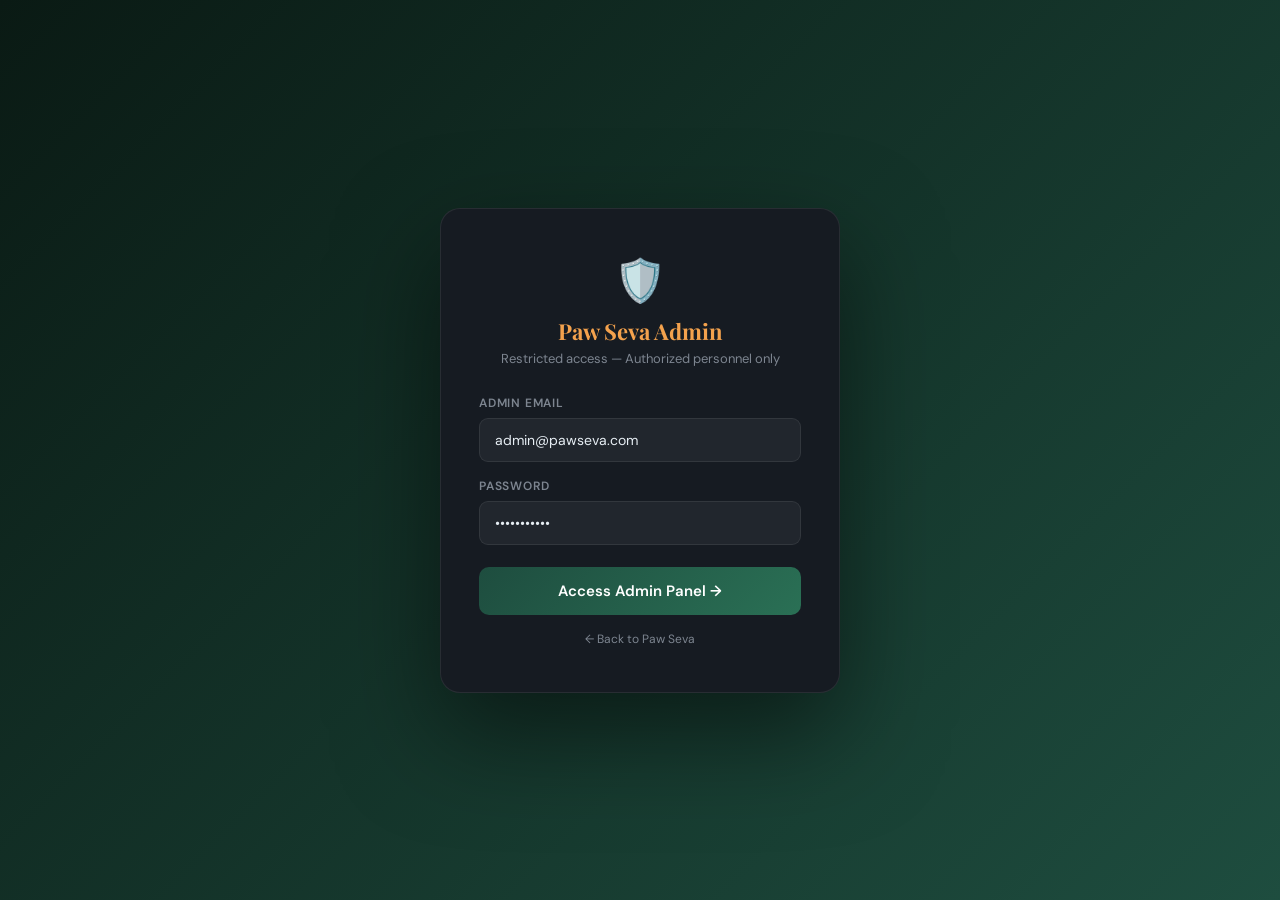
<file: HTML/admin.html>
<!doctype html>
<html lang="en">
  <head>
    <meta charset="UTF-8" />
    <meta name="viewport" content="width=device-width, initial-scale=1.0" />
    <title>Paw Seva — Admin Panel</title>
    <link
      rel="stylesheet"
      href="https://cdnjs.cloudflare.com/ajax/libs/font-awesome/6.5.1/css/all.min.css"
    />
    <link
      rel="icon"
      href="data:image/svg+xml,<svg xmlns='http://www.w3.org/2000/svg' viewBox='0 0 100 100'><text y='.9em' font-size='90'>🐾</text></svg>"
    />
    <link rel="stylesheet" href="../CSS/admin.css" />
  </head>
  <body>
    <!-- ===== LOGIN SCREEN ===== -->
    <div class="login-screen" id="loginScreen">
      <div class="login-box">
        <div class="login-logo">
          <div class="paw">🛡️</div>
          <h2>Paw Seva Admin</h2>
          <p>Restricted access — Authorized personnel only</p>
        </div>
        <div class="field">
          <label>Admin Email</label>
          <input
            type="email"
            id="a_email"
            placeholder="admin@pawseva.com"
            value="admin@pawseva.com"
          />
        </div>
        <div class="field">
          <label>Password</label>
          <input
            type="password"
            id="a_pass"
            placeholder="Enter admin password"
            value="***********"
          />
        </div>
        <div id="a_error" class="login-error"></div>
        <button
          class="btn-admin-login"
          id="a_loginBtn"
          onclick="doAdminLogin()"
        >
          Access Admin Panel →
        </button>
        <p style="text-align: center; margin-top: 12px">
          <a
            href="index.html"
            style="color: #7d8590; font-size: 12px; text-decoration: none"
            >← Back to Paw Seva</a
          >
        </p>
      </div>
    </div>

    <!-- ===== ADMIN LAYOUT ===== -->
    <div
      class="admin-layout"
      id="adminLayout"
      style="display: none; width: 100%; min-height: 100vh"
    >
      <!-- SIDEBAR -->
      <aside class="sidebar">
        <div class="sidebar-logo">
          🐾 <span>Paw Seva</span>
          <div class="admin-badge">Admin</div>
        </div>

        <nav class="sidebar-nav">
          <a href="#" class="active" onclick="showSection('dashboard', this)"
            ><span class="icon">📊</span> Dashboard</a
          >
          <a href="#" onclick="showSection('rescues', this)"
            ><span class="icon">🚨</span> Rescue Requests</a
          >
          <a href="#" onclick="showSection('donations', this)"
            ><span class="icon">💰</span> Donations</a
          >
          <a href="#" onclick="showSection('volunteers', this)"
            ><span class="icon">🦸</span> Volunteers</a
          >
          <a href="#" onclick="showSection('feeding', this)"
            ><span class="icon">📍</span> Feeding Spots</a
          >
          <a href="#" onclick="showSection('ngo', this)"
            ><span class="icon">🏥</span> NGO Partners</a
          >
          <a href="#" onclick="showSection('campaigns', this)"
            ><span class="icon">📢</span> Campaigns</a
          >
          <a href="#" onclick="showSection('community', this)"
            ><span class="icon">📸</span> Community Posts</a
          >
          <a href="#" onclick="showSection('settings', this)"
            ><span class="icon">⚙️</span> Settings</a
          >
          <a href="dashboard.html" style="color: rgba(255, 255, 255, 0.45)"
            ><span class="icon">👤</span> User View</a
          >
        </nav>

        <div class="sidebar-footer">
          <div class="admin-info">
            <div class="admin-avatar" id="adminAvatar">P</div>
            <div>
              <div class="admin-name" id="adminName">Prakash</div>
              <div class="admin-role">Super Admin</div>
            </div>
          </div>
          <button class="btn-logout-side" onclick="doAdminLogout()">
            → Logout
          </button>
        </div>
      </aside>

      <!-- MAIN -->
      <div class="main">
        <!-- TOPBAR -->
        <header class="topbar">
          <div>
            <div class="topbar-title" id="topbarSectionTitle">
              Admin Dashboard
            </div>
            <div class="topbar-sub">
              Paw Seva Control Center ·
              <span id="lastUpdated">Last updated just now</span>
            </div>
          </div>
          <div class="topbar-right">
            <button
              class="icon-btn"
              title="Notifications"
              onclick="showToast('3 new rescue alerts! 🚨')"
            >
              🔔<span class="notif-dot"></span>
            </button>
            <button
              class="icon-btn"
              title="Refresh data"
              onclick="refreshAll()"
            >
              🔄
            </button>
            <button
              class="icon-btn"
              title="Settings"
              onclick="showSection('settings', null)"
            >
              ⚙️
            </button>
            <div
              style="
                width: 34px;
                height: 34px;
                border-radius: 8px;
                background: linear-gradient(135deg, #1e4d3f, #2a7055);
                display: flex;
                align-items: center;
                justify-content: center;
                color: white;
                font-weight: 700;
                font-size: 14px;
                cursor: pointer;
              "
              id="topbarAvatar"
            >
              P
            </div>
          </div>
        </header>

        <!-- CONTENT -->
        <div class="content">
          <!-- ===== SECTION: DASHBOARD ===== -->
          <div id="section-dashboard">
            <div class="stats-grid">
              <div class="stat-card">
                <div class="stat-icon green">🐾</div>
                <div>
                  <div class="stat-val" id="stat_animals">...</div>
                  <div class="stat-label">Total Rescues</div>
                </div>
              </div>
              <div class="stat-card">
                <div class="stat-icon orange">🚨</div>
                <div>
                  <div class="stat-val" id="stat_rescues">...</div>
                  <div class="stat-label">Active Rescues</div>
                </div>
              </div>
              <div class="stat-card">
                <div class="stat-icon blue">🦸</div>
                <div>
                  <div class="stat-val" id="stat_volunteers">...</div>
                  <div class="stat-label">Volunteers</div>
                </div>
              </div>
              <div class="stat-card">
                <div class="stat-icon green">💰</div>
                <div>
                  <div class="stat-val" id="stat_donations">...</div>
                  <div class="stat-label">Total Donations</div>
                </div>
              </div>
            </div>

            <div class="panel">
              <div class="panel-header">
                <span class="panel-title">🚨 Recent Rescue Requests</span
                ><span class="badge live">Live</span>
              </div>
              <table>
                <thead>
                  <tr>
                    <th>ID</th>
                    <th>Description</th>
                    <th>Location</th>
                    <th>Reported</th>
                    <th>Status</th>
                    <th>Actions</th>
                  </tr>
                </thead>
                <tbody id="requestsBodyDash"></tbody>
              </table>
            </div>

            <div class="two-col">
              <div class="panel">
                <div class="panel-header">
                  <span class="panel-title">⚡ Quick Actions</span>
                </div>
                <div class="quick-actions">
                  <div class="q-action" onclick="quickAction('campaign')">
                    <span class="icon">📢</span
                    ><span class="label">New Campaign</span>
                  </div>
                  <div class="q-action" onclick="quickAction('alert')">
                    <span class="icon">📣</span
                    ><span class="label">Send Alert</span>
                  </div>
                  <div class="q-action" onclick="quickAction('report')">
                    <span class="icon">📄</span
                    ><span class="label">Export Report</span>
                  </div>
                  <div class="q-action" onclick="quickAction('dispatch')">
                    <span class="icon">🚑</span
                    ><span class="label">Dispatch Team</span>
                  </div>
                  <div class="q-action" onclick="showSection('settings', null)">
                    <span class="icon">⚙️</span
                    ><span class="label">Settings</span>
                  </div>
                  <div
                    class="q-action"
                    onclick="showSection('community', null)"
                  >
                    <span class="icon">📸</span
                    ><span class="label">Community Posts</span>
                  </div>
                </div>
              </div>
              <div class="panel">
                <div class="panel-header">
                  <span class="panel-title">📈 Weekly Rescues</span>
                </div>
                <div class="mini-chart">
                  <div class="chart-bars">
                    <div class="bar" style="height: 0"></div>
                    <div class="bar" style="height: 0"></div>
                    <div class="bar" style="height: 0"></div>
                    <div class="bar" style="height: 0"></div>
                    <div class="bar" style="height: 0"></div>
                    <div class="bar" style="height: 0"></div>
                    <div class="bar" style="height: 0"></div>
                  </div>
                  <div class="bar-labels">
                    <div class="bar-label">Mon</div>
                    <div class="bar-label">Tue</div>
                    <div class="bar-label">Wed</div>
                    <div class="bar-label">Thu</div>
                    <div class="bar-label">Fri</div>
                    <div class="bar-label">Sat</div>
                    <div class="bar-label">Sun</div>
                  </div>
                  <p
                    id="feedingStatText"
                    style="
                      text-align: center;
                      font-size: 11px;
                      color: #7d8590;
                      margin-top: 10px;
                    "
                  ></p>
                </div>
              </div>
            </div>
          </div>

          <!-- ===== SECTION: RESCUES ===== -->
          <div id="section-rescues" style="display: none">
            <div class="panel">
              <div class="panel-header">
                <span class="panel-title">🚨 All Rescue Requests</span>
                <div style="display: flex; gap: 10px; align-items: center">
                  <select
                    class="filter-select"
                    onchange="filterRescues(this.value)"
                  >
                    <option value="all">All Status</option>
                    <option value="pending">Pending</option>
                    <option value="active">Active</option>
                    <option value="resolved">Resolved</option>
                  </select>
                  <span class="badge live">Live</span>
                </div>
              </div>
              <table>
                <thead>
                  <tr>
                    <th>ID</th>
                    <th>Description</th>
                    <th>Location</th>
                    <th>Reported By</th>
                    <th>Reported</th>
                    <th>Status</th>
                    <th>Actions</th>
                  </tr>
                </thead>
                <tbody id="requestsBody"></tbody>
              </table>
            </div>
          </div>

          <!-- ===== SECTION: DONATIONS ===== -->
          <div id="section-donations" style="display: none">
            <div class="stats-grid" style="margin-bottom: 20px">
              <div class="stat-card">
                <div class="stat-icon green">💰</div>
                <div>
                  <div class="stat-val" id="d_total">₹0</div>
                  <div class="stat-label">Total Raised</div>
                </div>
              </div>
              <div class="stat-card">
                <div class="stat-icon orange">📅</div>
                <div>
                  <div class="stat-val" id="d_month">₹0</div>
                  <div class="stat-label">This Month</div>
                </div>
              </div>
              <div class="stat-card">
                <div class="stat-icon blue">🧾</div>
                <div>
                  <div class="stat-val" id="d_count">0</div>
                  <div class="stat-label">Transactions</div>
                </div>
              </div>
            </div>
            <div class="panel">
              <div class="panel-header">
                <span class="panel-title">💰 All Donations</span
                ><span class="badge live">Live</span>
              </div>
              <table>
                <thead>
                  <tr>
                    <th>Donor</th>
                    <th>Amount</th>
                    <th>Campaign</th>
                    <th>Date</th>
                    <th>Status</th>
                  </tr>
                </thead>
                <tbody id="donationsBody"></tbody>
              </table>
            </div>
          </div>
          <!-- CHANGE v3: Search bar + role filter + City/Email columns added -->
          <div id="section-volunteers" style="display: none">
            <div class="panel">
              <div class="panel-header">
                <span class="panel-title">🦸 All Users & Volunteers</span>
              </div>

              <!-- Search bar -->
              <div
                style="
                  display: flex;
                  gap: 10px;
                  padding: 14px 22px;
                  flex-wrap: wrap;
                  align-items: center;
                  border-bottom: 1px solid var(--border);
                "
              >
                <input
                  type="text"
                  id="userSearchInput"
                  placeholder="🔍 Search by name, phone, or city..."
                  oninput="
                    loadUsersFull(
                      this.value,
                      document.getElementById('userRoleFilter').value,
                    )
                  "
                  style="
                    flex: 1;
                    min-width: 200px;
                    padding: 9px 14px;
                    background: var(--dark3);
                    border: 1px solid var(--border);
                    border-radius: 8px;
                    color: var(--text);
                    font-family: &quot;DM Sans&quot;, sans-serif;
                    font-size: 13px;
                    outline: none;
                    transition: border-color 0.2s;
                  "
                  onfocus="this.style.borderColor = 'var(--green-light)'"
                  onblur="this.style.borderColor = 'var(--border)'"
                />
                <select
                  id="userRoleFilter"
                  class="filter-select"
                  onchange="
                    loadUsersFull(
                      document.getElementById('userSearchInput').value,
                      this.value,
                    )
                  "
                >
                  <option value="all">All Roles</option>
                  <option value="Volunteer">Volunteers</option>
                  <option value="Donor">Donors</option>
                  <option value="Feeder">Feeders</option>
                  <option value="NGO">NGO</option>
                </select>
              </div>

              <table>
                <thead>
                  <tr>
                    <th>Name</th>
                    <th>Role</th>
                    <th>Phone</th>
                    <th>City</th>
                    <th>Email</th>
                    <th>Joined</th>
                    <th>Status</th>
                    <th>Actions</th>
                  </tr>
                </thead>
                <tbody id="volunteersBody"></tbody>
              </table>
            </div>
          </div>
          <!-- ===== SECTION: FEEDING SPOTS ===== -->
          <div id="section-feeding" style="display: none">
            <div class="panel">
              <div class="panel-header">
                <span class="panel-title">📍 Feeding Spots & Logs</span
                ><span class="badge live">Live</span>
              </div>
              <table>
                <thead>
                  <tr>
                    <th>Feeder</th>
                    <th>Location</th>
                    <th>Animals Fed</th>
                    <th>Food Given</th>
                    <th>Date</th>
                  </tr>
                </thead>
                <tbody id="feedingBody"></tbody>
              </table>
            </div>
          </div>

          <!-- ===== SECTION: NGO PARTNERS ===== -->
          <div id="section-ngo" style="display: none">
            <div class="panel">
              <div class="panel-header">
                <span class="panel-title">🏥 NGO Partners</span>
              </div>
              <div style="padding: 30px; text-align: center; color: #7d8590">
                <div style="font-size: 42px; margin-bottom: 12px">🏥</div>
                <p style="font-size: 15px; margin-bottom: 8px">
                  NGO Partner Management
                </p>
                <p style="font-size: 13px">
                  48 NGOs currently partnered across 12 cities.
                </p>
                <button
                  onclick="quickAction('ngo')"
                  style="
                    margin-top: 16px;
                    padding: 9px 20px;
                    background: rgba(47, 170, 112, 0.15);
                    border: 1px solid rgba(47, 170, 112, 0.3);
                    color: #2faa70;
                    border-radius: 8px;
                    cursor: pointer;
                    font-family: &quot;DM Sans&quot;, sans-serif;
                    font-weight: 600;
                  "
                >
                  + Add NGO Partner
                </button>
              </div>
            </div>
          </div>

          <!-- ===== SECTION: CAMPAIGNS ===== -->
          <div id="section-campaigns" style="display: none">
            <div class="panel">
              <div class="panel-header">
                <span class="panel-title">📢 Active Campaigns</span>
                <button
                  onclick="quickAction('campaign')"
                  style="
                    padding: 7px 16px;
                    background: rgba(47, 170, 112, 0.15);
                    border: 1px solid rgba(47, 170, 112, 0.3);
                    color: #2faa70;
                    border-radius: 8px;
                    cursor: pointer;
                    font-family: &quot;DM Sans&quot;, sans-serif;
                    font-weight: 600;
                    font-size: 13px;
                  "
                >
                  + New Campaign
                </button>
              </div>
              <div id="campaignsList" style="padding: 16px"></div>
            </div>
          </div>

          <!-- ===== SECTION: COMMUNITY POSTS ===== -->
          <div id="section-community" style="display: none">
            <div class="panel">
              <div class="panel-header">
                <span class="panel-title">📸 Community Activity Posts</span
                ><span class="badge pending">Moderation</span>
              </div>
              <div
                id="communityPostsAdmin"
                style="
                  padding: 16px;
                  display: grid;
                  grid-template-columns: repeat(auto-fill, minmax(260px, 1fr));
                  gap: 14px;
                "
              ></div>
            </div>
          </div>

          <!-- ===== SECTION: SETTINGS ===== -->
          <div id="section-settings" style="display: none">
            <div class="settings-grid">
              <!-- General Settings -->
              <div class="settings-card">
                <div class="settings-card-header">
                  <span class="settings-icon">🌐</span>
                  <div>
                    <div class="settings-title">General Settings</div>
                    <div class="settings-sub">
                      Site name, contact, and location
                    </div>
                  </div>
                </div>
                <div class="settings-body">
                  <div class="s-field">
                    <label>Organization Name</label>
                    <input type="text" id="s_orgName" value="Paw Seva" />
                  </div>
                  <div class="s-field">
                    <label>Contact Email</label>
                    <input
                      type="email"
                      id="s_email"
                      value="pawseva@email.com"
                    />
                  </div>
                  <div class="s-field">
                    <label>Contact Phone</label>
                    <input type="text" id="s_phone" value="+91 98765 43210" />
                  </div>
                  <div class="s-field">
                    <label>Headquarters City</label>
                    <input type="text" id="s_city" value="Bhopal, MP" />
                  </div>
                  <button
                    class="s-btn s-btn-green"
                    onclick="saveSettings('general')"
                  >
                    Save General Settings
                  </button>
                </div>
              </div>

              <!-- Admin Account -->
              <div class="settings-card">
                <div class="settings-card-header">
                  <span class="settings-icon">👤</span>
                  <div>
                    <div class="settings-title">Admin Account</div>
                    <div class="settings-sub">
                      Update admin name and password
                    </div>
                  </div>
                </div>
                <div class="settings-body">
                  <div class="s-field">
                    <label>Admin Name</label>
                    <input type="text" id="s_adminName" value="Prakash" />
                  </div>
                  <div class="s-field">
                    <label>Current Password</label>
                    <input
                      type="password"
                      id="s_currPass"
                      placeholder="Enter current password"
                    />
                  </div>
                  <div class="s-field">
                    <label>New Password</label>
                    <input
                      type="password"
                      id="s_newPass"
                      placeholder="Enter new password"
                    />
                  </div>
                  <div class="s-field">
                    <label>Confirm New Password</label>
                    <input
                      type="password"
                      id="s_confirmPass"
                      placeholder="Confirm new password"
                    />
                  </div>
                  <button
                    class="s-btn s-btn-green"
                    onclick="saveSettings('account')"
                  >
                    Update Account
                  </button>
                </div>
              </div>

              <!-- Notifications -->
              <div class="settings-card">
                <div class="settings-card-header">
                  <span class="settings-icon">🔔</span>
                  <div>
                    <div class="settings-title">Notification Settings</div>
                    <div class="settings-sub">Control alerts and emails</div>
                  </div>
                </div>
                <div class="settings-body">
                  <div class="s-toggle-row">
                    <div>
                      <div class="s-toggle-label">Email Alerts for Rescues</div>
                      <div class="s-toggle-sub">
                        Get email on new rescue request
                      </div>
                    </div>
                    <label class="toggle-switch"
                      ><input type="checkbox" id="n_rescueEmail" checked /><span
                        class="toggle-slider"
                      ></span
                    ></label>
                  </div>
                  <div class="s-toggle-row">
                    <div>
                      <div class="s-toggle-label">SMS Notifications</div>
                      <div class="s-toggle-sub">SMS for critical rescues</div>
                    </div>
                    <label class="toggle-switch"
                      ><input type="checkbox" id="n_sms" /><span
                        class="toggle-slider"
                      ></span
                    ></label>
                  </div>
                  <div class="s-toggle-row">
                    <div>
                      <div class="s-toggle-label">WhatsApp Alerts</div>
                      <div class="s-toggle-sub">
                        WhatsApp messages for updates
                      </div>
                    </div>
                    <label class="toggle-switch"
                      ><input type="checkbox" id="n_whatsapp" checked /><span
                        class="toggle-slider"
                      ></span
                    ></label>
                  </div>
                  <div class="s-toggle-row">
                    <div>
                      <div class="s-toggle-label">Weekly Reports</div>
                      <div class="s-toggle-sub">Auto-send weekly summary</div>
                    </div>
                    <label class="toggle-switch"
                      ><input type="checkbox" id="n_weekly" checked /><span
                        class="toggle-slider"
                      ></span
                    ></label>
                  </div>
                  <div class="s-toggle-row">
                    <div>
                      <div class="s-toggle-label">New User Signup Alert</div>
                      <div class="s-toggle-sub">Notify when new user joins</div>
                    </div>
                    <label class="toggle-switch"
                      ><input type="checkbox" id="n_signup" /><span
                        class="toggle-slider"
                      ></span
                    ></label>
                  </div>
                  <button
                    class="s-btn s-btn-green"
                    onclick="saveSettings('notifications')"
                  >
                    Save Notification Settings
                  </button>
                </div>
              </div>

              <!-- OTP / Auth Settings -->
              <div class="settings-card">
                <div class="settings-card-header">
                  <span class="settings-icon">🔐</span>
                  <div>
                    <div class="settings-title">Auth & OTP Settings</div>
                    <div class="settings-sub">
                      Login methods and OTP provider
                    </div>
                  </div>
                </div>
                <div class="settings-body">
                  <div class="s-field">
                    <label>OTP Provider</label>
                    <select id="s_otpProvider">
                      <option value="twilio">Twilio</option>
                      <option value="msg91">MSG91</option>
                      <option value="textlocal">Textlocal</option>
                    </select>
                  </div>
                  <div class="s-field">
                    <label>API Key / SID</label>
                    <input
                      type="text"
                      id="s_otpKey"
                      placeholder="Enter provider API key"
                    />
                  </div>
                  <div class="s-toggle-row">
                    <div>
                      <div class="s-toggle-label">Google Login</div>
                      <div class="s-toggle-sub">
                        Allow login via Google OAuth
                      </div>
                    </div>
                    <label class="toggle-switch"
                      ><input type="checkbox" id="auth_google" checked /><span
                        class="toggle-slider"
                      ></span
                    ></label>
                  </div>
                  <div class="s-toggle-row">
                    <div>
                      <div class="s-toggle-label">WhatsApp OTP</div>
                      <div class="s-toggle-sub">
                        OTP via WhatsApp Business API
                      </div>
                    </div>
                    <label class="toggle-switch"
                      ><input type="checkbox" id="auth_wa" /><span
                        class="toggle-slider"
                      ></span
                    ></label>
                  </div>
                  <div class="s-toggle-row">
                    <div>
                      <div class="s-toggle-label">Instagram Login</div>
                      <div class="s-toggle-sub">Allow Instagram OAuth</div>
                    </div>
                    <label class="toggle-switch"
                      ><input type="checkbox" id="auth_insta" /><span
                        class="toggle-slider"
                      ></span
                    ></label>
                  </div>
                  <button
                    class="s-btn s-btn-green"
                    onclick="saveSettings('auth')"
                  >
                    Save Auth Settings
                  </button>
                </div>
              </div>

              <!-- Appearance -->
              <div class="settings-card">
                <div class="settings-card-header">
                  <span class="settings-icon">🎨</span>
                  <div>
                    <div class="settings-title">Appearance</div>
                    <div class="settings-sub">Theme and UI preferences</div>
                  </div>
                </div>
                <div class="settings-body">
                  <div class="s-field">
                    <label>Primary Color</label>
                    <div style="display: flex; gap: 10px; align-items: center">
                      <input
                        type="color"
                        id="s_primaryColor"
                        value="#1e4d3f"
                        style="
                          width: 48px;
                          height: 38px;
                          border: none;
                          cursor: pointer;
                          border-radius: 8px;
                        "
                      />
                      <span style="color: #7d8590; font-size: 13px"
                        >Current: Deep Forest Green</span
                      >
                    </div>
                  </div>
                  <div class="s-field">
                    <label>Accent Color</label>
                    <div style="display: flex; gap: 10px; align-items: center">
                      <input
                        type="color"
                        id="s_accentColor"
                        value="#f4a24d"
                        style="
                          width: 48px;
                          height: 38px;
                          border: none;
                          cursor: pointer;
                          border-radius: 8px;
                        "
                      />
                      <span style="color: #7d8590; font-size: 13px"
                        >Current: Warm Amber</span
                      >
                    </div>
                  </div>
                  <div class="s-field">
                    <label>Items Per Page</label>
                    <select id="s_perPage">
                      <option value="10">10</option>
                      <option value="25" selected>25</option>
                      <option value="50">50</option>
                    </select>
                  </div>
                  <button
                    class="s-btn s-btn-green"
                    onclick="saveSettings('appearance')"
                  >
                    Apply Appearance
                  </button>
                </div>
              </div>

              <!-- Data & Export -->
              <div class="settings-card">
                <div class="settings-card-header">
                  <span class="settings-icon">📊</span>
                  <div>
                    <div class="settings-title">Data & Export</div>
                    <div class="settings-sub">
                      Download and manage your data
                    </div>
                  </div>
                </div>
                <div class="settings-body">
                  <p
                    style="font-size: 13px; color: #7d8590; margin-bottom: 16px"
                  >
                    Export your data for records, reporting, or backup.
                  </p>
                  <div style="display: flex; flex-direction: column; gap: 10px">
                    <button
                      class="s-btn s-btn-outline"
                      onclick="exportData('rescues')"
                    >
                      📄 Export Rescue Data (CSV)
                    </button>
                    <button
                      class="s-btn s-btn-outline"
                      onclick="exportData('donations')"
                    >
                      📄 Export Donations (CSV)
                    </button>
                    <button
                      class="s-btn s-btn-outline"
                      onclick="exportData('users')"
                    >
                      📄 Export Users (CSV)
                    </button>
                    <button
                      class="s-btn s-btn-outline"
                      onclick="exportData('feeding')"
                    >
                      📄 Export Feeding Logs (CSV)
                    </button>
                  </div>
                  <div
                    style="
                      margin-top: 20px;
                      padding-top: 16px;
                      border-top: 1px solid rgba(255, 255, 255, 0.07);
                    "
                  >
                    <p
                      style="
                        font-size: 12px;
                        color: #e05454;
                        margin-bottom: 10px;
                      "
                    >
                      ⚠️ Danger Zone
                    </p>
                    <button
                      class="s-btn s-btn-red"
                      onclick="confirmDangerAction('purge')"
                    >
                      🗑️ Purge Old Records (&gt;1 year)
                    </button>
                  </div>
                </div>
              </div>
            </div>
            <!-- /settings-grid -->
          </div>
          <!-- /section-settings -->
        </div>
        <!-- /content -->
      </div>
      <!-- /main -->
    </div>
    <!-- /admin-layout -->

    <div
      id="toast"
      style="
        position: fixed;
        bottom: 28px;
        right: 28px;
        background: #2faa70;
        color: white;
        padding: 12px 22px;
        border-radius: 10px;
        font-size: 14px;
        font-weight: 600;
        z-index: 9999;
        opacity: 0;
        transform: translateY(12px);
        transition: all 0.3s;
        pointer-events: none;
        font-family: &quot;DM Sans&quot;, sans-serif;
      "
    ></div>

    <script src="../Js/admin.js"></script>
    <script src="../Js/admin-stories.js"></script>
  </body>
</html>
</file>
<file: CSS/admin.css>
@import url('https://fonts.googleapis.com/css2?family=Playfair+Display:wght@600;700&family=DM+Sans:wght@300;400;500;600&display=swap');

:root {
  --dark: #0d1117;
  --dark2: #161b22;
  --dark3: #21262d;
  --green: #1e4d3f;
  --green-light: #2faa70;
  --accent: #f4a24d;
  --red: #e05454;
  --text: #e6edf3;
  --text-muted: #7d8590;
  --border: rgba(255,255,255,0.08);
  --sidebar-w: 240px;
  --radius: 12px;
}

* { margin: 0; padding: 0; box-sizing: border-box; }
body { font-family: 'DM Sans', sans-serif; background: var(--dark); color: var(--text); display: flex; min-height: 100vh; }

/* LOGIN SCREEN */
.login-screen {
  position: fixed;
  inset: 0;
  background: linear-gradient(135deg, #0a1a14 0%, #1e4d3f 100%);
  display: flex;
  align-items: center;
  justify-content: center;
  z-index: 9999;
}

.login-box {
  background: var(--dark2);
  border: 1px solid var(--border);
  border-radius: 20px;
  padding: 44px 38px;
  width: 100%;
  max-width: 400px;
  box-shadow: 0 40px 100px rgba(0,0,0,0.5);
  animation: loginIn 0.4s ease;
}

@keyframes loginIn {
  from { opacity: 0; transform: translateY(30px); }
  to { opacity: 1; transform: translateY(0); }
}

.login-logo {
  text-align: center;
  margin-bottom: 28px;
}

.login-logo .paw { font-size: 42px; margin-bottom: 8px; }

.login-logo h2 {
  font-family: 'Playfair Display', serif;
  font-size: 22px;
  color: var(--accent);
  margin-bottom: 4px;
}

.login-logo p { font-size: 13px; color: var(--text-muted); }

.field { margin-bottom: 16px; }

.field label {
  display: block;
  font-size: 12px;
  font-weight: 600;
  color: var(--text-muted);
  text-transform: uppercase;
  letter-spacing: 0.8px;
  margin-bottom: 7px;
}

.field input {
  width: 100%;
  padding: 12px 15px;
  background: var(--dark3);
  border: 1.5px solid var(--border);
  border-radius: 9px;
  color: var(--text);
  font-size: 14px;
  font-family: 'DM Sans', sans-serif;
  outline: none;
  transition: border-color 0.2s;
}

.field input:focus { border-color: var(--green-light); }

.btn-admin-login {
  width: 100%;
  padding: 14px;
  background: linear-gradient(135deg, var(--green), #2a7055);
  color: white;
  border: none;
  border-radius: 10px;
  font-size: 15px;
  font-family: 'DM Sans', sans-serif;
  font-weight: 600;
  cursor: pointer;
  transition: all 0.25s;
  margin-top: 6px;
}
.btn-admin-login:hover { opacity: 0.9; transform: translateY(-1px); }

.login-hint { font-size: 12px; color: var(--text-muted); text-align: center; margin-top: 14px; }
.login-error { color: var(--red); font-size: 13px; text-align: center; margin-top: 10px; display: none; }

/* SIDEBAR */
.sidebar {
  width: var(--sidebar-w);
  background: var(--dark2);
  height: 100vh;
  position: fixed;
  top: 0; left: 0;
  border-right: 1px solid var(--border);
  display: flex;
  flex-direction: column;
  padding: 24px 0;
}

.sidebar-logo {
  padding: 0 22px 22px;
  border-bottom: 1px solid var(--border);
  margin-bottom: 16px;
  font-family: 'Playfair Display', serif;
  font-size: 20px;
  color: var(--accent);
}

.sidebar-logo span { color: var(--text); }

.admin-badge {
  display: inline-block;
  background: rgba(244,162,77,0.15);
  color: var(--accent);
  border: 1px solid rgba(244,162,77,0.3);
  padding: 3px 10px;
  border-radius: 12px;
  font-size: 10px;
  font-weight: 700;
  text-transform: uppercase;
  letter-spacing: 1px;
  margin-top: 4px;
}

.sidebar-nav { flex: 1; padding: 0 10px; }

.sidebar-nav a {
  display: flex;
  align-items: center;
  gap: 11px;
  padding: 11px 14px;
  border-radius: 9px;
  color: var(--text-muted);
  text-decoration: none;
  font-size: 14px;
  font-weight: 500;
  margin-bottom: 3px;
  transition: all 0.2s;
}

.sidebar-nav a .icon { font-size: 17px; width: 20px; text-align: center; }

.sidebar-nav a:hover { color: var(--text); background: rgba(255,255,255,0.05); }
.sidebar-nav a.active { background: rgba(47,170,112,0.15); color: var(--green-light); }

.sidebar-footer {
  padding: 14px 22px;
  border-top: 1px solid var(--border);
}

.admin-info { display: flex; align-items: center; gap: 10px; margin-bottom: 12px; }

.admin-avatar {
  width: 36px; height: 36px;
  border-radius: 50%;
  background: linear-gradient(135deg, var(--green), #2a7055);
  color: white;
  font-weight: 700;
  font-size: 14px;
  display: flex; align-items: center; justify-content: center;
}

.admin-name { font-size: 13px; font-weight: 600; color: var(--text); }
.admin-role { font-size: 11px; color: var(--text-muted); }

.btn-logout-side {
  width: 100%;
  padding: 9px;
  background: rgba(224,84,84,0.1);
  border: 1px solid rgba(224,84,84,0.25);
  color: #e05454;
  border-radius: 8px;
  cursor: pointer;
  font-size: 13px;
  font-family: 'DM Sans', sans-serif;
  font-weight: 600;
  transition: all 0.2s;
}
.btn-logout-side:hover { background: rgba(224,84,84,0.2); }

/* MAIN */
.main { margin-left: var(--sidebar-w); width: calc(100% - var(--sidebar-w)); }

/* TOPBAR */
.topbar {
  background: var(--dark2);
  height: 60px;
  border-bottom: 1px solid var(--border);
  display: flex;
  justify-content: space-between;
  align-items: center;
  padding: 0 28px;
  position: sticky; top: 0; z-index: 50;
}

.topbar-title { font-size: 16px; font-weight: 600; color: var(--text); }
.topbar-sub { font-size: 12px; color: var(--text-muted); }

.topbar-right { display: flex; align-items: center; gap: 12px; }

.icon-btn {
  width: 36px; height: 36px;
  border-radius: 8px;
  background: var(--dark3);
  border: 1px solid var(--border);
  color: var(--text-muted);
  font-size: 17px;
  cursor: pointer;
  display: flex; align-items: center; justify-content: center;
  transition: all 0.2s;
  position: relative;
}
.icon-btn:hover { background: rgba(255,255,255,0.08); color: var(--text); }

.notif-dot {
  position: absolute;
  top: 4px; right: 4px;
  width: 7px; height: 7px;
  background: var(--red);
  border-radius: 50%;
  border: 1.5px solid var(--dark2);
}

/* CONTENT */
.content { padding: 26px 28px; }

/* STAT CARDS */
.stats-grid {
  display: grid;
  grid-template-columns: repeat(auto-fit, minmax(200px, 1fr));
  gap: 16px;
  margin-bottom: 24px;
}

.stat-card {
  background: var(--dark2);
  border: 1px solid var(--border);
  border-radius: var(--radius);
  padding: 20px 22px;
  display: flex;
  align-items: center;
  gap: 15px;
  transition: transform 0.22s, border-color 0.22s;
}
.stat-card:hover { transform: translateY(-3px); border-color: rgba(47,170,112,0.3); }

.stat-icon {
  width: 46px; height: 46px;
  border-radius: 10px;
  font-size: 21px;
  display: flex; align-items: center; justify-content: center;
}

.stat-icon.green { background: rgba(47,170,112,0.15); }
.stat-icon.orange { background: rgba(244,162,77,0.15); }
.stat-icon.red { background: rgba(224,84,84,0.15); }
.stat-icon.blue { background: rgba(88,166,255,0.15); }

.stat-val { font-size: 26px; font-weight: 700; color: var(--text); }
.stat-label { font-size: 12px; color: var(--text-muted); }

/* TABLE */
.panel {
  background: var(--dark2);
  border: 1px solid var(--border);
  border-radius: var(--radius);
  margin-bottom: 20px;
}

.panel-header {
  display: flex;
  justify-content: space-between;
  align-items: center;
  padding: 18px 22px;
  border-bottom: 1px solid var(--border);
}

.panel-title { font-size: 15px; font-weight: 600; color: var(--text); }

.badge {
  padding: 4px 10px;
  border-radius: 20px;
  font-size: 11px;
  font-weight: 700;
}

.badge.live { background: rgba(47,170,112,0.2); color: var(--green-light); }
.badge.pending { background: rgba(244,162,77,0.2); color: var(--accent); }

table { width: 100%; border-collapse: collapse; }

thead { background: rgba(255,255,255,0.03); }

th {
  padding: 11px 16px;
  text-align: left;
  font-size: 11px;
  font-weight: 700;
  color: var(--text-muted);
  text-transform: uppercase;
  letter-spacing: 0.8px;
  border-bottom: 1px solid var(--border);
}

td {
  padding: 13px 16px;
  font-size: 13px;
  color: var(--text);
  border-bottom: 1px solid rgba(255,255,255,0.04);
}

tr:hover td { background: rgba(255,255,255,0.025); }
tr:last-child td { border-bottom: none; }

.status-pill {
  display: inline-block;
  padding: 3px 10px;
  border-radius: 12px;
  font-size: 11px;
  font-weight: 600;
}

.status-pill.active { background: rgba(47,170,112,0.2); color: var(--green-light); }
.status-pill.pending { background: rgba(244,162,77,0.2); color: var(--accent); }
.status-pill.critical { background: rgba(224,84,84,0.2); color: var(--red); }

.btn-sm {
  padding: 5px 12px;
  border-radius: 6px;
  border: none;
  font-size: 12px;
  font-family: 'DM Sans', sans-serif;
  font-weight: 600;
  cursor: pointer;
  transition: all 0.2s;
}

.btn-sm.approve { background: rgba(47,170,112,0.15); color: var(--green-light); }
.btn-sm.approve:hover { background: rgba(47,170,112,0.3); }
.btn-sm.dismiss { background: rgba(224,84,84,0.12); color: var(--red); }
.btn-sm.dismiss:hover { background: rgba(224,84,84,0.25); }
.btn-sm.view { background: rgba(255,255,255,0.07); color: var(--text); }
.btn-sm.view:hover { background: rgba(255,255,255,0.12); }

/* TWO-COL */
.two-col { display: grid; grid-template-columns: 1fr 1fr; gap: 20px; }

/* QUICK ACTIONS */
.quick-actions { display: grid; grid-template-columns: 1fr 1fr; gap: 12px; padding: 18px 22px; }

.q-action {
  display: flex;
  align-items: center;
  gap: 12px;
  padding: 14px;
  background: var(--dark3);
  border: 1px solid var(--border);
  border-radius: 10px;
  cursor: pointer;
  transition: all 0.2s;
  color: var(--text);
}
.q-action:hover { border-color: var(--green-light); background: rgba(47,170,112,0.06); }
.q-action .icon { font-size: 22px; }
.q-action .label { font-size: 13px; font-weight: 500; }

/* CHART BAR */
.mini-chart { padding: 18px 22px; }
.chart-bars { display: flex; align-items: flex-end; gap: 8px; height: 80px; }
.bar {
  flex: 1;
  border-radius: 4px 4px 0 0;
  background: rgba(47,170,112,0.3);
  transition: all 0.5s ease;
  cursor: pointer;
}
.bar:hover { background: var(--green-light); }
.bar-labels { display: flex; gap: 8px; margin-top: 6px; }
.bar-label { flex: 1; text-align: center; font-size: 10px; color: var(--text-muted); }

/* ===== SETTINGS SECTION ===== */
.settings-grid {
  display: grid;
  grid-template-columns: repeat(auto-fill, minmax(340px, 1fr));
  gap: 20px;
}

.settings-card {
  background: var(--dark2);
  border: 1px solid var(--border);
  border-radius: var(--radius);
  overflow: hidden;
  transition: border-color 0.2s;
}
.settings-card:hover { border-color: rgba(47,170,112,0.25); }

.settings-card-header {
  display: flex;
  align-items: center;
  gap: 14px;
  padding: 18px 22px;
  border-bottom: 1px solid var(--border);
  background: rgba(255,255,255,0.02);
}

.settings-icon { font-size: 26px; }

.settings-title { font-size: 15px; font-weight: 600; color: var(--text); margin-bottom: 3px; }
.settings-sub { font-size: 12px; color: var(--text-muted); }

.settings-body { padding: 20px 22px; }

.s-field { margin-bottom: 14px; }
.s-field label {
  display: block;
  font-size: 11px;
  font-weight: 700;
  color: var(--text-muted);
  text-transform: uppercase;
  letter-spacing: 0.7px;
  margin-bottom: 6px;
}
.s-field input, .s-field select {
  width: 100%;
  padding: 10px 13px;
  background: var(--dark3);
  border: 1.5px solid var(--border);
  border-radius: 8px;
  color: var(--text);
  font-size: 13px;
  font-family: 'DM Sans', sans-serif;
  outline: none;
  transition: border-color 0.2s;
}
.s-field input:focus, .s-field select:focus { border-color: var(--green-light); }

/* Toggle switch */
.s-toggle-row {
  display: flex;
  justify-content: space-between;
  align-items: center;
  padding: 12px 0;
  border-bottom: 1px solid rgba(255,255,255,0.05);
}
.s-toggle-row:last-of-type { border-bottom: none; }

.s-toggle-label { font-size: 13px; font-weight: 500; color: var(--text); margin-bottom: 2px; }
.s-toggle-sub { font-size: 11px; color: var(--text-muted); }

.toggle-switch { position: relative; display: inline-block; width: 42px; height: 23px; flex-shrink: 0; }
.toggle-switch input { opacity: 0; width: 0; height: 0; }
.toggle-slider {
  position: absolute;
  cursor: pointer;
  top: 0; left: 0; right: 0; bottom: 0;
  background: rgba(255,255,255,0.1);
  border-radius: 23px;
  transition: background 0.25s;
}
.toggle-slider::before {
  content: '';
  position: absolute;
  height: 17px; width: 17px;
  left: 3px; bottom: 3px;
  background: white;
  border-radius: 50%;
  transition: transform 0.25s;
}
.toggle-switch input:checked + .toggle-slider { background: var(--green-light); }
.toggle-switch input:checked + .toggle-slider::before { transform: translateX(19px); }

/* Settings buttons */
.s-btn {
  width: 100%;
  padding: 11px;
  border-radius: 8px;
  font-size: 13px;
  font-family: 'DM Sans', sans-serif;
  font-weight: 600;
  cursor: pointer;
  transition: all 0.2s;
  margin-top: 14px;
  border: none;
}
.s-btn-green { background: rgba(47,170,112,0.15); color: var(--green-light); border: 1px solid rgba(47,170,112,0.3); }
.s-btn-green:hover { background: rgba(47,170,112,0.28); }
.s-btn-outline { background: transparent; color: var(--text-muted); border: 1px solid var(--border); margin-top: 6px; }
.s-btn-outline:hover { background: rgba(255,255,255,0.05); color: var(--text); }
.s-btn-red { background: rgba(224,84,84,0.1); color: var(--red); border: 1px solid rgba(224,84,84,0.25); }
.s-btn-red:hover { background: rgba(224,84,84,0.2); }

/* Admin community post card */
.admin-post-card {
  background: var(--dark3);
  border: 1px solid var(--border);
  border-radius: 12px;
  padding: 16px;
  transition: border-color 0.2s;
}
.admin-post-card:hover { border-color: rgba(47,170,112,0.3); }

/* Filter selects */
.filter-select {
  padding: 7px 12px;
  background: var(--dark3);
  border: 1px solid var(--border);
  border-radius: 8px;
  color: var(--text);
  font-size: 12px;
  font-family: 'DM Sans', sans-serif;
  cursor: pointer;
  outline: none;
}
</file>
